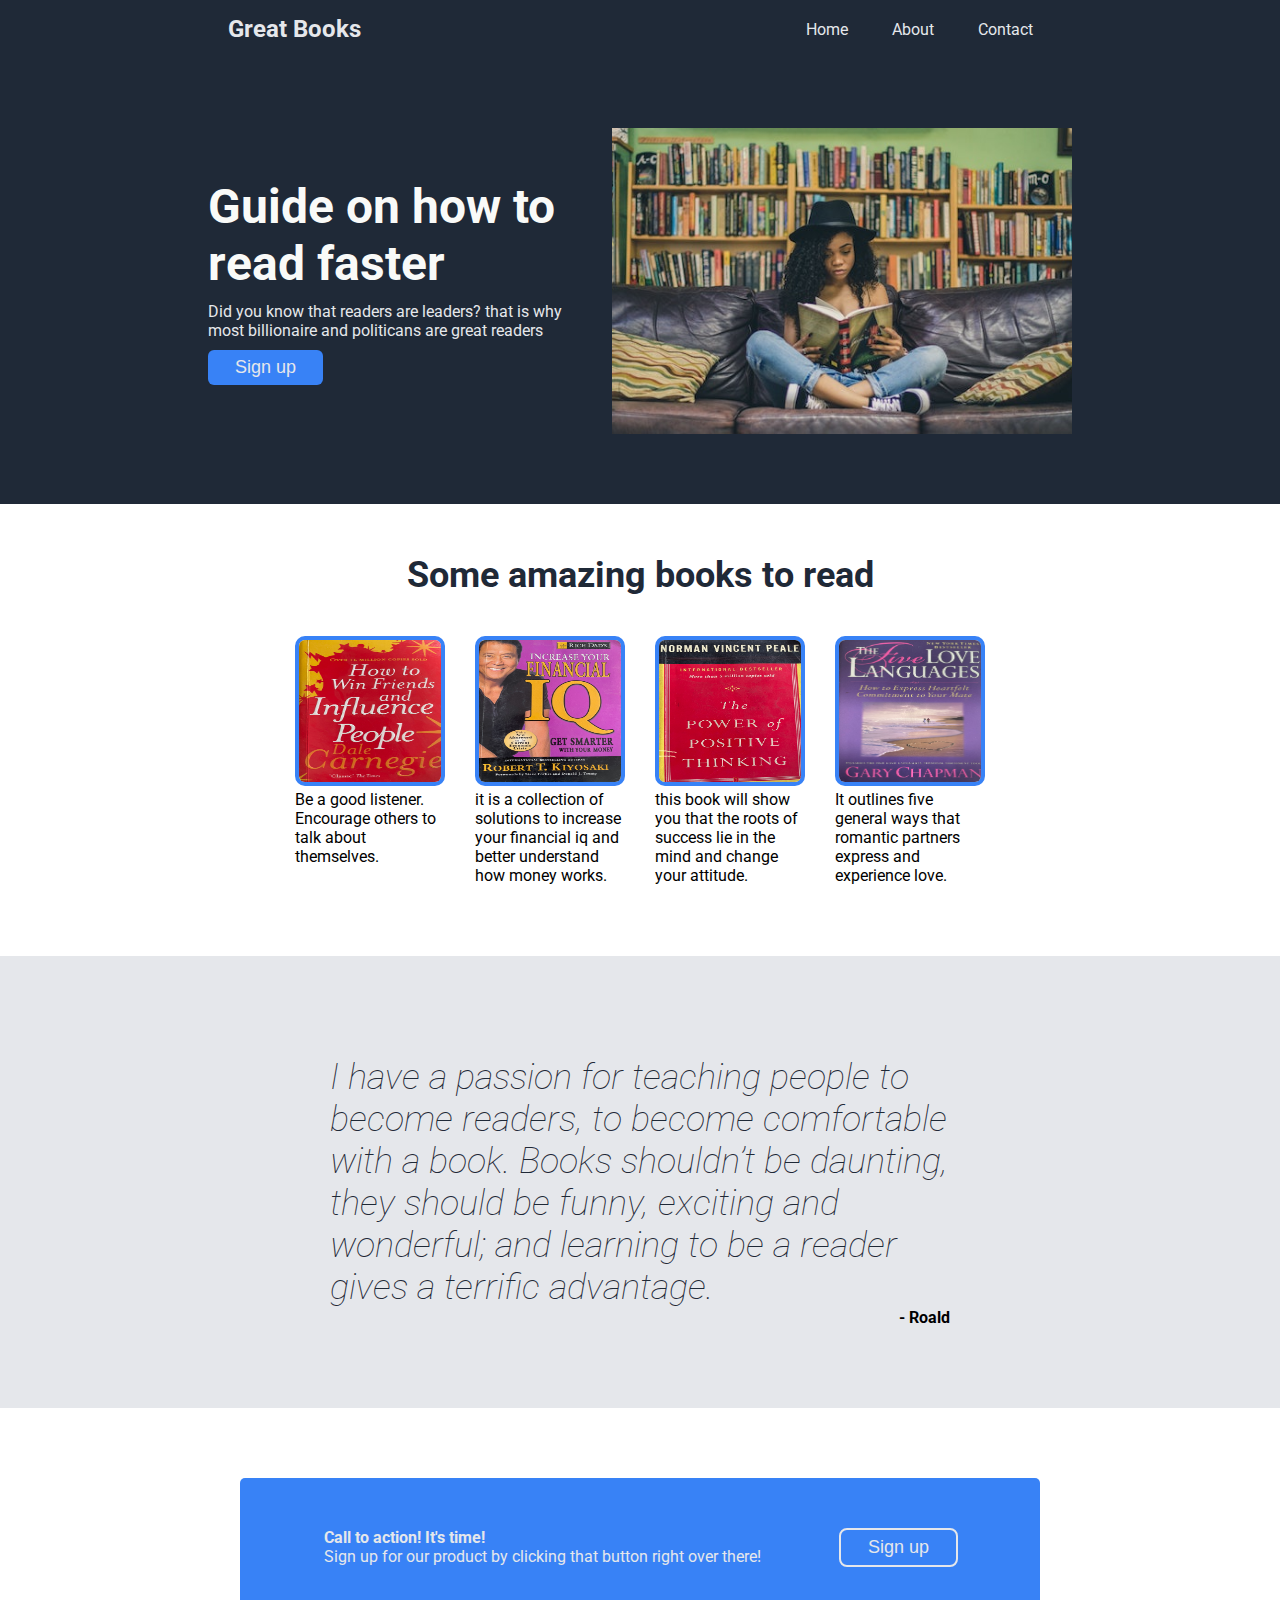
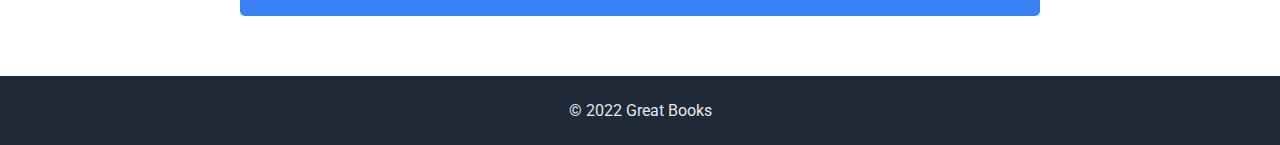
<file: index.html>
<!DOCTYPE html>
<html lang="en">
<head>
    <meta charset="UTF-8">
    <meta http-equiv="X-UA-Compatible" content="IE=edge">
    <meta name="viewport" content="width=device-width, initial-scale=1.0">
    <title>Great Books</title>
    <link rel="stylesheet" type="text/css" href="./css/style.css">
</head>
<body>
    <nav class="menu">
            <h1><a href="/index.html">Great Books</a></h1>
            <ul>
                <li class="item"><a href="/">Home</a></li>
                <li class="item"><a href="./pages/about.html">About</a></li>
                <li class="item"><a href="./pages/contact.html">Contact</a></li>
            </ul>
    </nav>
    <main>
        <section class="hero">
            <article>
                <h2 class="hero_heading">Guide on how to read faster</h2>
                <p>Did you know that readers are leaders? that is why most billionaire and politicans are great readers </p>
                <button class="btn">Sign up</button>
            </article>
            <img src="./images/reading_girl.jpg" alt="a lady reading a book behind her a bookshelf" width="460"/> 
        </section>
        <section class="random_info">
            <h3>Some amazing books to read</h3>
            <div class="container_t_pic">
                <figure class="pic_and_text">
                    <img src="./images/how_to_win_friends.jpg" alt="book cover: how to win friends and influence people by Dale Carnegie " width="150" height="150"/>
                    <figcaption>Be a good listener. Encourage others to talk about themselves.</figcaption>
                </figure>
                <figure class="pic_and_text">
                    <img src="./images/increase_ur_financial_iq.jpg" alt="book cover: increase your financial iq by Robert T. Kiyosaki" width="150" height="150" />
                    <figcaption>it is a collection of solutions to increase your financial iq and better understand how money works.</figcaption>
                </figure>
                <figure class="pic_and_text">
                    <img src="./images/power_of_positive_thinking.jpg" alt="book cover: The power of positive thinking by Norman Vincent Peale" width="150" height="150" />
                    <figcaption>this book will show you that the roots of success lie in the mind and change your attitude.</figcaption>
                </figure>
                <figure class="pic_and_text">
                    <img src="./images/the_love_language.jpg" alt="book cover: the five love language  by Gary Chapman" width="150" height="150" />
                    <figcaption>It outlines five general ways that romantic partners express and experience love.</figcaption>
                </figure>
            </div>
        </section>
        <section class="blockq_paragraph">
            <blockquote id="wrapper_block_q">
                <p>I have a passion for teaching people to become readers, to become comfortable with a book. Books shouldn’t be daunting,
                    they should be funny, exciting and wonderful; and learning to be a reader gives a terrific advantage.</p>
                <strong>- Roald</strong>
            </blockquote>
        </section>
        <section class="call_to_action">
            <div class="small_action">
                <h4>Call to action! It's time!</h4>
                <p>Sign up for our product by clicking that button right over there!</p>
            </div>
            <button class="btn action_btn">Sign up</button>
        </section>
        <footer>
            <p>&copy; 2022 Great Books</p>
        </footer>
    </main>
</body>
</html>
</file>
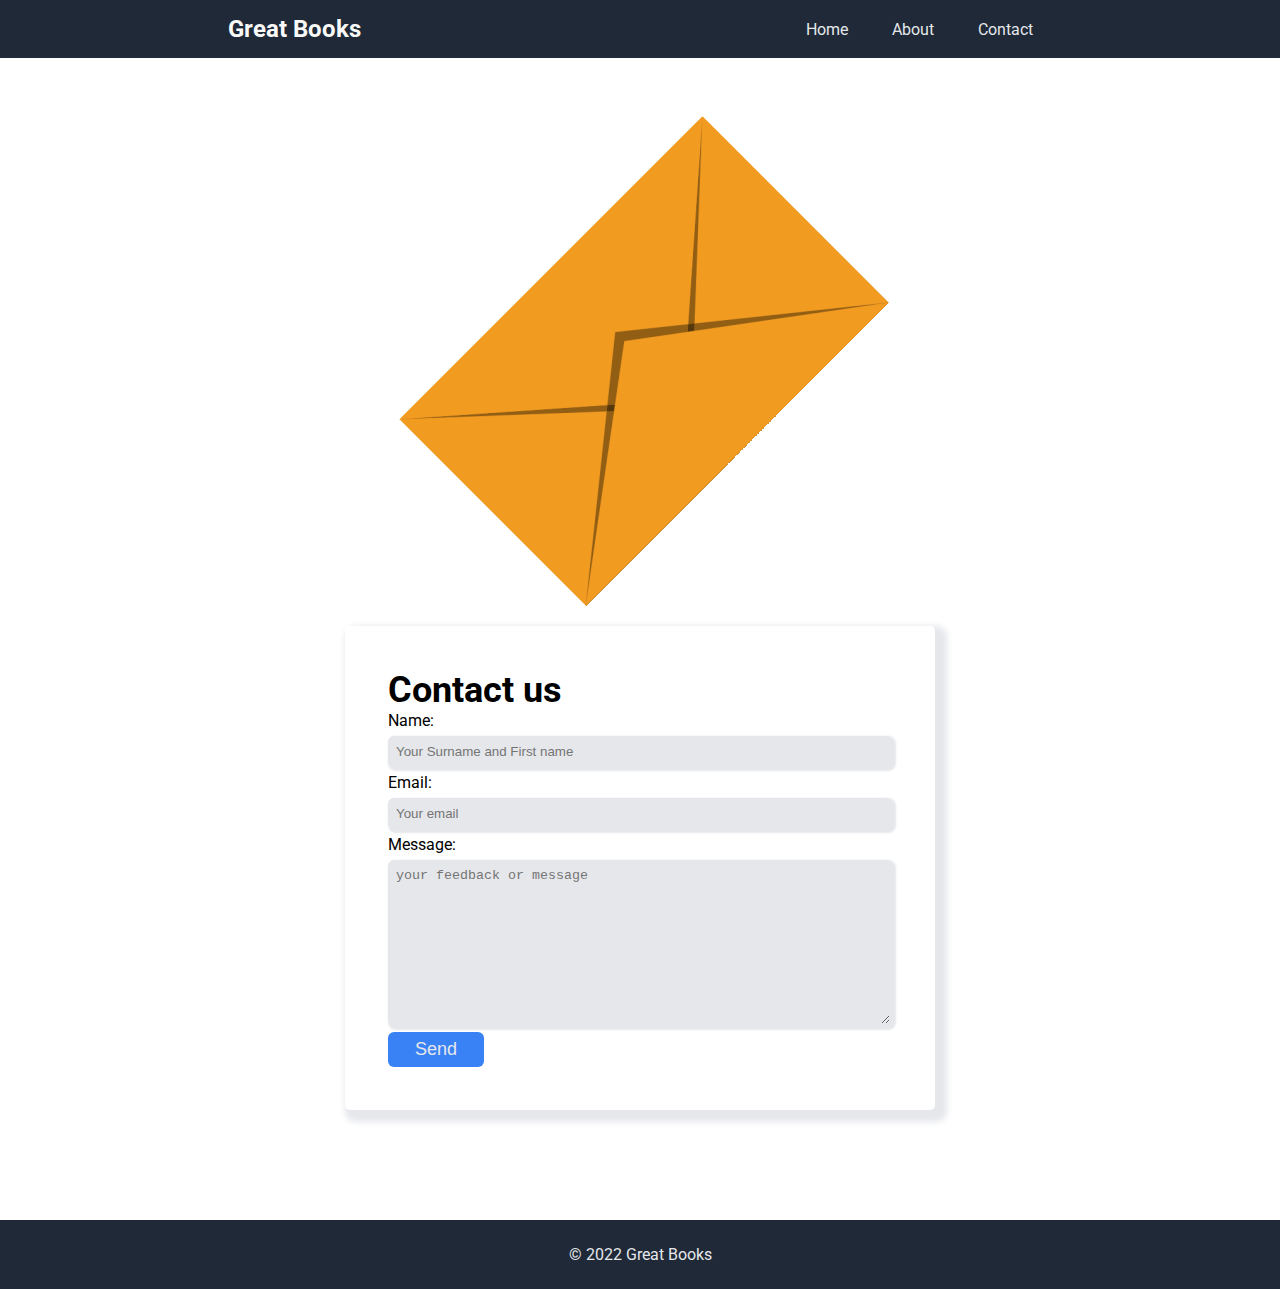
<file: pages/contact.html>
<!DOCTYPE html>
<html lang="en">
<head>
    <meta charset="UTF-8">
    <meta http-equiv="X-UA-Compatible" content="IE=edge">
    <meta name="viewport" content="width=device-width, initial-scale=1.0">
    <link rel="stylesheet" type="text/css" href="../css/style.css">
    <title>Contact us</title>
</head>
<body>
    <nav class="menu">
        <a href="/index.html"><h1>Great Books</h1></a></h1>
        <ul>
            <li class="item"><a href="/">Home</a></li>
            <li class="item"><a href="./pages/about.html">About</a></li>
            <li class="item"><a href="contact.html">Contact</a></li>
        </ul>
    </nav>
    <section class="contactus">
        <img src="../images/envelope.GIF" alt="brown envelope rolling">
        <div class="form_control">
            <h3>Contact us</h3>
            <form action="#" method="post">
                <label for="name">Name:</label>
                <input type="text" name="name" id="name" placeholder="Your Surname and First name" required>
                <label for="email">Email:</label>
                <input type="email" name="email" id="email" placeholder="Your email" required>
                <label for="message">Message:</label>
                <textarea name="message" id="message" placeholder="your feedback or message" cols="30" rows="10" required></textarea>
                <input type="submit" class="btn" placeholder="your feedback or message" value="Send">
            </form>
        </div>
    </section>
    <footer>
        <p>&copy; 2022 Great Books</p>
    </footer>
</body>
</html>
</file>
<file: css/style.css>
/*General style*/
@import url('https://fonts.googleapis.com/css2?family=Roboto:ital,wght@0,300;0,400;0,500;0,900;1,300&display=swap');

body{
    font-family: 'Roboto', sans-serif;
}
*{
    box-sizing: border-box;
    margin: 0;
    padding: 0;
}
/* nav style */
a, a::after, a:hover{
    text-decoration: none;
    color: #E5E7EB;
}
h1{
    font-size: 24px;
    color: #f9faf8;
}
h2{
    font-size: 48px;
}
h3{
    font-size: 36px;
    font-weight: bolder;
}
li{
    list-style-type: none;
}
.item{
    display: inline;
    padding: 0px 20px; 
}
.menu{
    display: flex;
    flex-wrap: wrap;
    justify-content: space-around;
    align-items: center;
    padding: 15px;
}
.menu, .hero{
    background-color: #1F2937;
}
/* end of nav style */

/* first hero section */
.hero{
    display: flex;
    flex-wrap: wrap;
    justify-content: center;
    align-items: center;
    column-gap: 20px;
    padding: 70px 0px;   
}
.hero_heading{
    color: #f9faf8;
    font-weight:bolder;
}
article  p{
    margin: 10px 0px;
    color: #E5E7EB;
}
article{
    width: 30%;
}
.btn{
    color: #E5E7EB;
    font-size: 18px;
    padding: 5px 25px;
    background-color: #3882f6;
    border-color: transparent;
    border-radius: 6px;
}
/* end of first hero section  */

/* style of randon info class section */

.random_info {
    display: flex;
    flex-direction: column;
    flex-wrap: nowrap;
    justify-content: center;
    align-items: center;
    padding-block: 50px;
}
.random_info > h3{
    padding-bottom: 40px;
    color: #1F2937;
    text-align: center;
}
.container_t_pic{
    display: flex;
    flex-direction: row;
    gap: 30px;
}
.pic_and_text{
    width: 150px;
    height: 200px;
    cursor: pointer;
}
.pic_and_text  img{
    border-style: solid;
    border-width: 4px;
    border-color:  #3882f6;
    border-radius: 10px;
}
/* end of randon info class section */

/* blockquote section style */
.blockq_paragraph{
    margin: 70px 0px;
    background-color: #E5E7EB;
}
#wrapper_block_q{
    padding: 100px;
    width: 64%;
    height: auto;
    margin: 0 auto;
}
.blockq_paragraph p{
    font-size: 36px;
    font-style: italic;
    font-weight: lighter;
    color: #1F2937;
}
.blockq_paragraph strong{
    float: right;
}
/* end of blockquote section style */

/* call to action section style */
.call_to_action{
    display: flex;
    flex-flow: row nowrap;
    background-color: #3882f6;
    padding: 50px;
    width: 800px;
    height: auto;
    column-gap: 80px;
    justify-content: center;
    align-items: center;
    margin: 0 auto;
    border-radius: 5px;
}
.small_action h4, .small_action p{
    color: #E5E7EB;
}
.action_btn{
    outline: #E5E7EB 2px solid;
}
/* end of call to action */
/*footer*/
footer{
    margin-top: 60px;
    background-color: #1F2937;
    padding: 25px;
}
footer p{
    text-align: center;
    color: #E5E7EB;
}
/* end of homepage/index style */
/* contact */
.contactus{
    display: flex;
    flex-direction: column;
    flex-wrap: nowrap;
    justify-content: center;
    align-items: center;
    padding: 50px;
}
.form_control{
    margin-top: 20px;
    width: 50%;
    height: auto;
    padding: 40px;
    border-radius: 5px;
    border-style: solid;
    border-color: transparent;
    box-shadow: #E5E7EB 6px 6px 6px 6px;
}
#name, #email, #message{
    display: block;
    border-width: 2px;
    border-radius: 6px;
    margin-top: 6px;
    margin-bottom: 6px;
    padding: 6px;
    width: 100%;
    height: auto;
    border-color: #E5E7EB;
    border-style: solid;
    background-color: #E5E7EB;
    outline-color: #3882f6;
    box-shadow: #E5E7EB 2px 2px 2px 2px;
}
</file>
